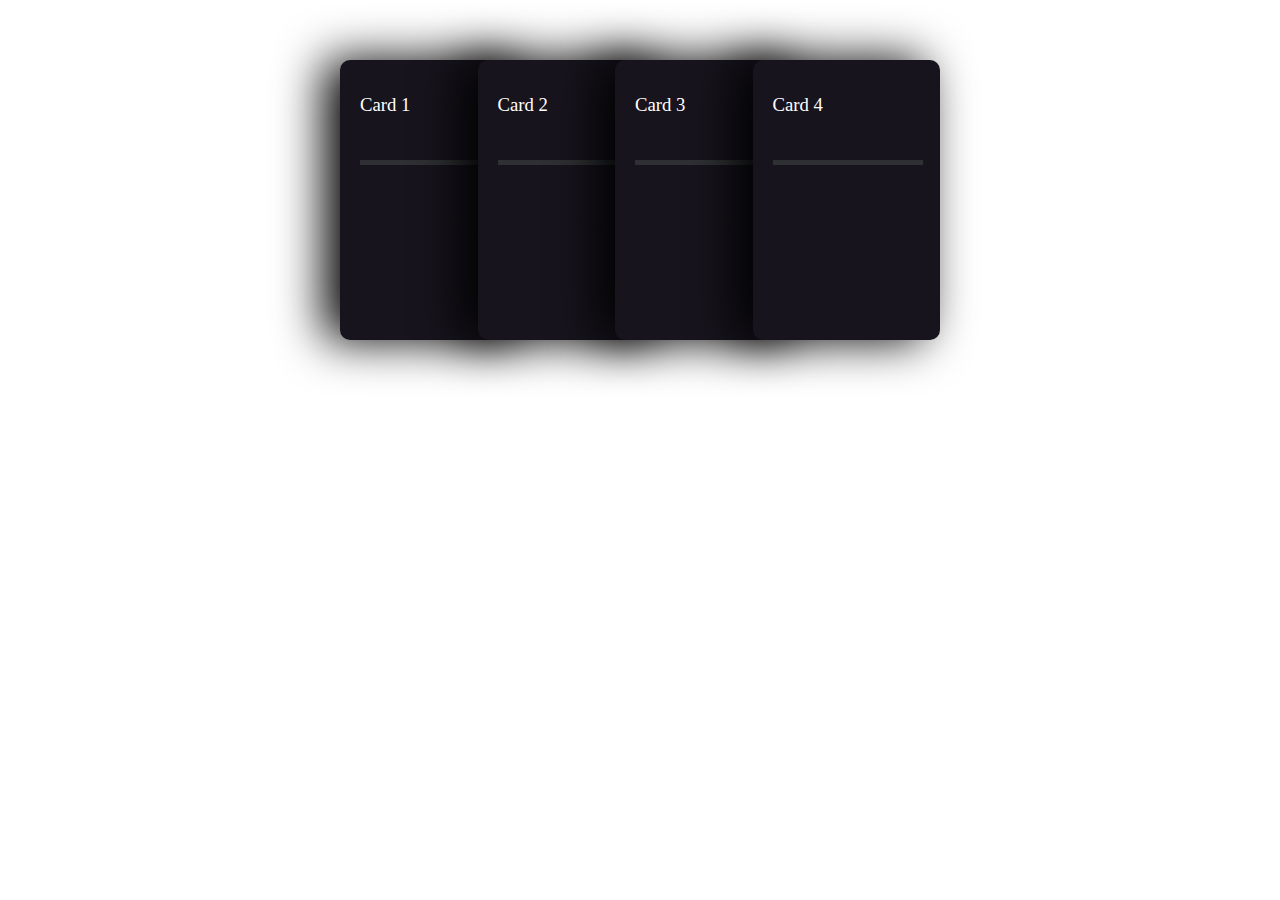
<file: project2/002.html>
<!DOCTYPE html>
<html lang="en">
<head>
    <meta charset="UTF-8">
    <meta http-equiv="X-UA-Compatible" content="IE=edge">
    <meta name="viewport" content="width=device-width, initial-scale=1.0">
    <title>Document</title>
    <style>
        .container {
  position: absolute;
  height: 300px;
  width: 600px;
  top: 60px;
  left: calc(50% - 300px);
  display: flex;
}

.card {
  display: flex;
  height: 280px;
  width: 200px;
  background-color: #17141d;
  border-radius: 10px;
  box-shadow: -1rem 0 3rem #000;
/*   margin-left: -50px; */
  transition: 0.4s ease-out;
  position: relative;
  left: 0px;
}

.card:not(:first-child) {
    margin-left: -50px;
}

.card:hover {
  transform: translateY(-20px);
  transition: 0.4s ease-out;
}

.card:hover ~ .card {
  position: relative;
  left: 50px;
  transition: 0.4s ease-out;
}

.title {
  color: white;
  font-weight: 300;
  position: absolute;
  left: 20px;
  top: 15px;
}

.bar {
  position: absolute;
  top: 100px;
  left: 20px;
  height: 5px;
  width: 150px;
}

.emptybar {
  background-color: #2e3033;
  width: 100%;
  height: 100%;
}

.filledbar {
  position: absolute;
  top: 0px;
  z-index: 3;
  width: 0px;
  height: 100%;
  background: rgb(0,154,217);
  background: linear-gradient(90deg, rgba(0,154,217,1) 0%, rgba(217,147,0,1) 65%, rgba(255,186,0,1) 100%);
  transition: 0.6s ease-out;
}

.card:hover .filledbar {
  width: 120px;
  transition: 0.4s ease-out;
}

.circle {
  position: absolute;
  top: 150px;
  left: calc(50% - 60px);
}

.stroke {
  stroke: white;
  stroke-dasharray: 360;
  stroke-dashoffset: 360;
  transition: 0.6s ease-out;
}

svg {
  fill: #17141d;
  stroke-width: 2px;
}

.card:hover .stroke {
  stroke-dashoffset: 100;
  transition: 0.6s ease-out;
}
    </style>
</head>
<body>
    <div class="container">
        <div class="card">
          <h3 class="title">Card 1</h3>
          <div class="bar">
            <div class="emptybar"></div>
            <div class="filledbar"></div>
          </div>
          <div class="circle">
            <svg version="1.1" xmlns="http://www.w3.org/2000/svg">
            <circle class="stroke" cx="60" cy="60" r="50"/>
          </svg>
          </div>
        </div>
        <div class="card">
          <h3 class="title">Card 2</h3>
          <div class="bar">
            <div class="emptybar"></div>
            <div class="filledbar"></div>
          </div>
          <div class="circle">
            <svg version="1.1" xmlns="http://www.w3.org/2000/svg">
            <circle class="stroke" cx="60" cy="60" r="50"/>
          </svg>
          </div>
        </div>
        <div class="card">
          <h3 class="title">Card 3</h3>
          <div class="bar">
            <div class="emptybar"></div>
            <div class="filledbar"></div>
          </div>
          <div class="circle">
            <svg version="1.1" xmlns="http://www.w3.org/2000/svg">
            <circle class="stroke" cx="60" cy="60" r="50"/>
          </svg>
          </div>
        </div>
        <div class="card">
          <h3 class="title">Card 4</h3>
          <div class="bar">
            <div class="emptybar"></div>
            <div class="filledbar"></div>
          </div>
          <div class="circle">
            <svg version="1.1" xmlns="http://www.w3.org/2000/svg">
            <circle class="stroke" cx="60" cy="60" r="50"/>
          </svg>
          </div>
        </div>
      </div>
</body>
</html>
</file>
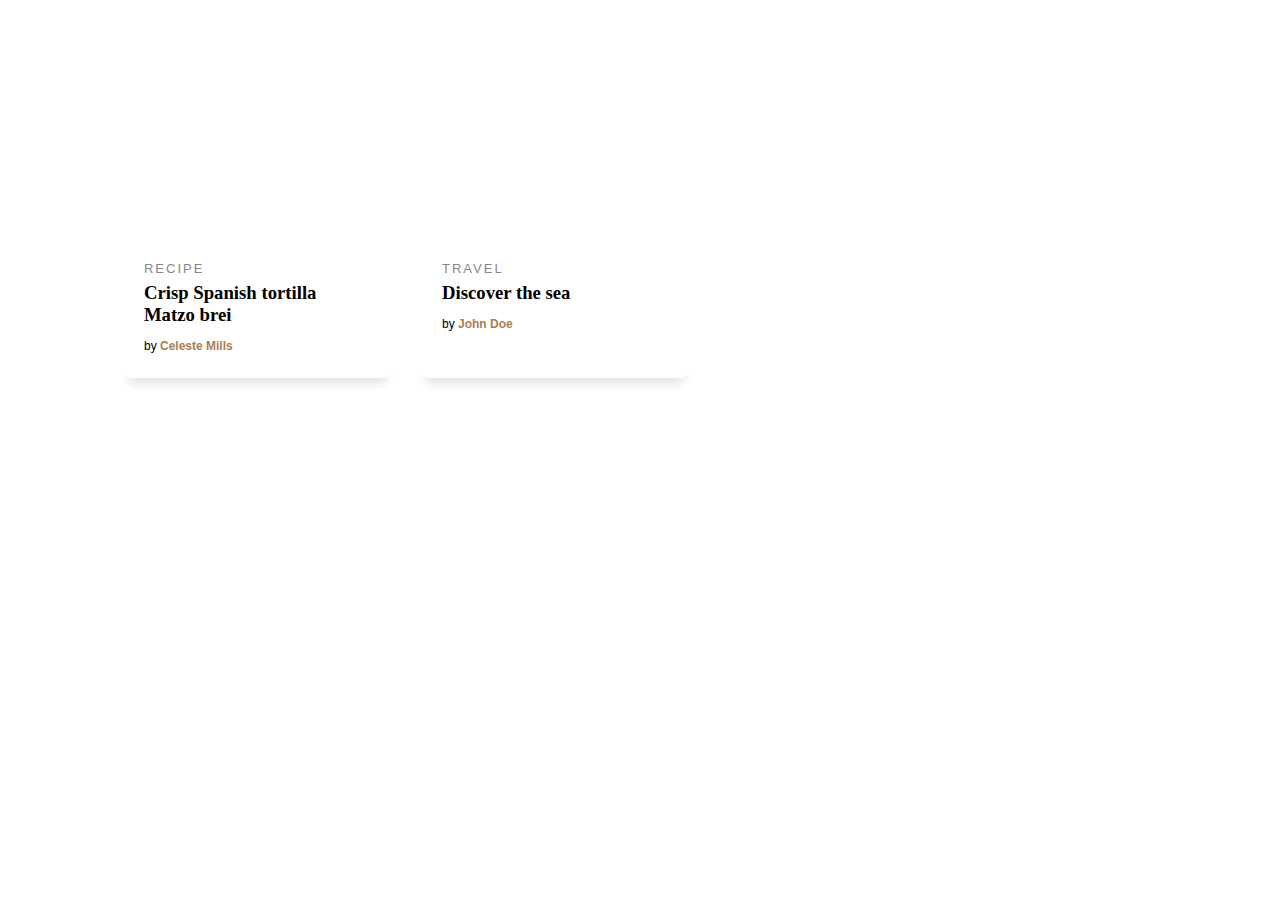
<file: project2/003.html>
<!DOCTYPE html>
<html lang="en">
<head>
    <meta charset="UTF-8">
    <meta http-equiv="X-UA-Compatible" content="IE=edge">
    <meta name="viewport" content="width=device-width, initial-scale=1.0">
    <title>Document</title>
    <style>
        .cards {
    width: 100%;
    display: flex;
    display: -webkit-flex;
    justify-content: center;
    -webkit-justify-content: center;
    max-width: 820px;
}

.card--1 .card__img, .card--1 .card__img--hover {
    background-image: url('https://images.pexels.com/photos/45202/brownie-dessert-cake-sweet-45202.jpeg?auto=compress&cs=tinysrgb&h=750&w=1260');
}

.card--2 .card__img, .card--2 .card__img--hover {
    background-image: url('https://images.pexels.com/photos/307008/pexels-photo-307008.jpeg?auto=compress&cs=tinysrgb&h=750&w=1260');
}

.card__like {
    width: 18px;
}

.card__clock {
    width: 15px;
  vertical-align: middle;
    fill: #AD7D52;
}
.card__time {
    font-size: 12px;
    color: #AD7D52;
    vertical-align: middle;
    margin-left: 5px;
}

.card__clock-info {
    float: right;
}

.card__img {
  visibility: hidden;
    background-size: cover;
    background-position: center;
    background-repeat: no-repeat;
    width: 100%;
    height: 235px;
  border-top-left-radius: 12px;
border-top-right-radius: 12px;
  
}

.card__info-hover {
    position: absolute;
    padding: 16px;
  width: 100%;
  opacity: 0;
  top: 0;
}

.card__img--hover {
  transition: 0.2s all ease-out;
    background-size: cover;
    background-position: center;
    background-repeat: no-repeat;
    width: 100%;
  position: absolute;
    height: 235px;
  border-top-left-radius: 12px;
border-top-right-radius: 12px;
top: 0;
  
}
.card {
  margin-right: 25px;
  transition: all .4s cubic-bezier(0.175, 0.885, 0, 1);
  background-color: #fff;
    width: 33.3%;
  position: relative;
  border-radius: 12px;
  overflow: hidden;
  box-shadow: 0px 13px 10px -7px rgba(0, 0, 0,0.1);
}
.card:hover {
  box-shadow: 0px 30px 18px -8px rgba(0, 0, 0,0.1);
    transform: scale(1.10, 1.10);
}

.card__info {
z-index: 2;
  background-color: #fff;
  border-bottom-left-radius: 12px;
border-bottom-right-radius: 12px;
   padding: 16px 24px 24px 24px;
}

.card__category {
    font-family: 'Raleway', sans-serif;
    text-transform: uppercase;
    font-size: 13px;
    letter-spacing: 2px;
    font-weight: 500;
  color: #868686;
}

.card__title {
    margin-top: 5px;
    margin-bottom: 10px;
    font-family: 'Roboto Slab', serif;
}

.card__by {
    font-size: 12px;
    font-family: 'Raleway', sans-serif;
    font-weight: 500;
}

.card__author {
    font-weight: 600;
    text-decoration: none;
    color: #AD7D52;
}

.card:hover .card__img--hover {
    height: 100%;
    opacity: 0.3;
}

.card:hover .card__info {
    background-color: transparent;
    position: relative;
}

.card:hover .card__info-hover {
    opacity: 1;
}

    </style>
</head>
<body>
    <section class="cards">
        <article class="card card--1">
          <div class="card__info-hover">
            <svg class="card__like"  viewBox="0 0 24 24">
            <path fill="#000000" d="M12.1,18.55L12,18.65L11.89,18.55C7.14,14.24 4,11.39 4,8.5C4,6.5 5.5,5 7.5,5C9.04,5 10.54,6 11.07,7.36H12.93C13.46,6 14.96,5 16.5,5C18.5,5 20,6.5 20,8.5C20,11.39 16.86,14.24 12.1,18.55M16.5,3C14.76,3 13.09,3.81 12,5.08C10.91,3.81 9.24,3 7.5,3C4.42,3 2,5.41 2,8.5C2,12.27 5.4,15.36 10.55,20.03L12,21.35L13.45,20.03C18.6,15.36 22,12.27 22,8.5C22,5.41 19.58,3 16.5,3Z" />
        </svg>
              <div class="card__clock-info">
                <svg class="card__clock"  viewBox="0 0 24 24"><path d="M12,20A7,7 0 0,1 5,13A7,7 0 0,1 12,6A7,7 0 0,1 19,13A7,7 0 0,1 12,20M19.03,7.39L20.45,5.97C20,5.46 19.55,5 19.04,4.56L17.62,6C16.07,4.74 14.12,4 12,4A9,9 0 0,0 3,13A9,9 0 0,0 12,22C17,22 21,17.97 21,13C21,10.88 20.26,8.93 19.03,7.39M11,14H13V8H11M15,1H9V3H15V1Z" />
                </svg><span class="card__time">15 min</span>
              </div>
            
          </div>
          <div class="card__img"></div>
          <a href="#" class="card_link">
             <div class="card__img--hover"></div>
           </a>
          <div class="card__info">
            <span class="card__category"> Recipe</span>
            <h3 class="card__title">Crisp Spanish tortilla Matzo brei</h3>
            <span class="card__by">by <a href="#" class="card__author" title="author">Celeste Mills</a></span>
          </div>
        </article>
          
          
        <article class="card card--2">
          <div class="card__info-hover">
            <svg class="card__like"  viewBox="0 0 24 24">
            <path fill="#000000" d="M12.1,18.55L12,18.65L11.89,18.55C7.14,14.24 4,11.39 4,8.5C4,6.5 5.5,5 7.5,5C9.04,5 10.54,6 11.07,7.36H12.93C13.46,6 14.96,5 16.5,5C18.5,5 20,6.5 20,8.5C20,11.39 16.86,14.24 12.1,18.55M16.5,3C14.76,3 13.09,3.81 12,5.08C10.91,3.81 9.24,3 7.5,3C4.42,3 2,5.41 2,8.5C2,12.27 5.4,15.36 10.55,20.03L12,21.35L13.45,20.03C18.6,15.36 22,12.27 22,8.5C22,5.41 19.58,3 16.5,3Z" />
        </svg>
              <div class="card__clock-info">
                <svg class="card__clock"  viewBox="0 0 24 24"><path d="M12,20A7,7 0 0,1 5,13A7,7 0 0,1 12,6A7,7 0 0,1 19,13A7,7 0 0,1 12,20M19.03,7.39L20.45,5.97C20,5.46 19.55,5 19.04,4.56L17.62,6C16.07,4.74 14.12,4 12,4A9,9 0 0,0 3,13A9,9 0 0,0 12,22C17,22 21,17.97 21,13C21,10.88 20.26,8.93 19.03,7.39M11,14H13V8H11M15,1H9V3H15V1Z" />
                </svg><span class="card__time">5 min</span>
              </div>
            
          </div>
          <div class="card__img"></div>
          <a href="#" class="card_link">
             <div class="card__img--hover"></div>
           </a>
          <div class="card__info">
            <span class="card__category"> Travel</span>
            <h3 class="card__title">Discover the sea</h3>
            <span class="card__by">by <a href="#" class="card__author" title="author">John Doe</a></span>
          </div>
        </article>  
          
          
          
          </section>
</body>
</html>
</file>
